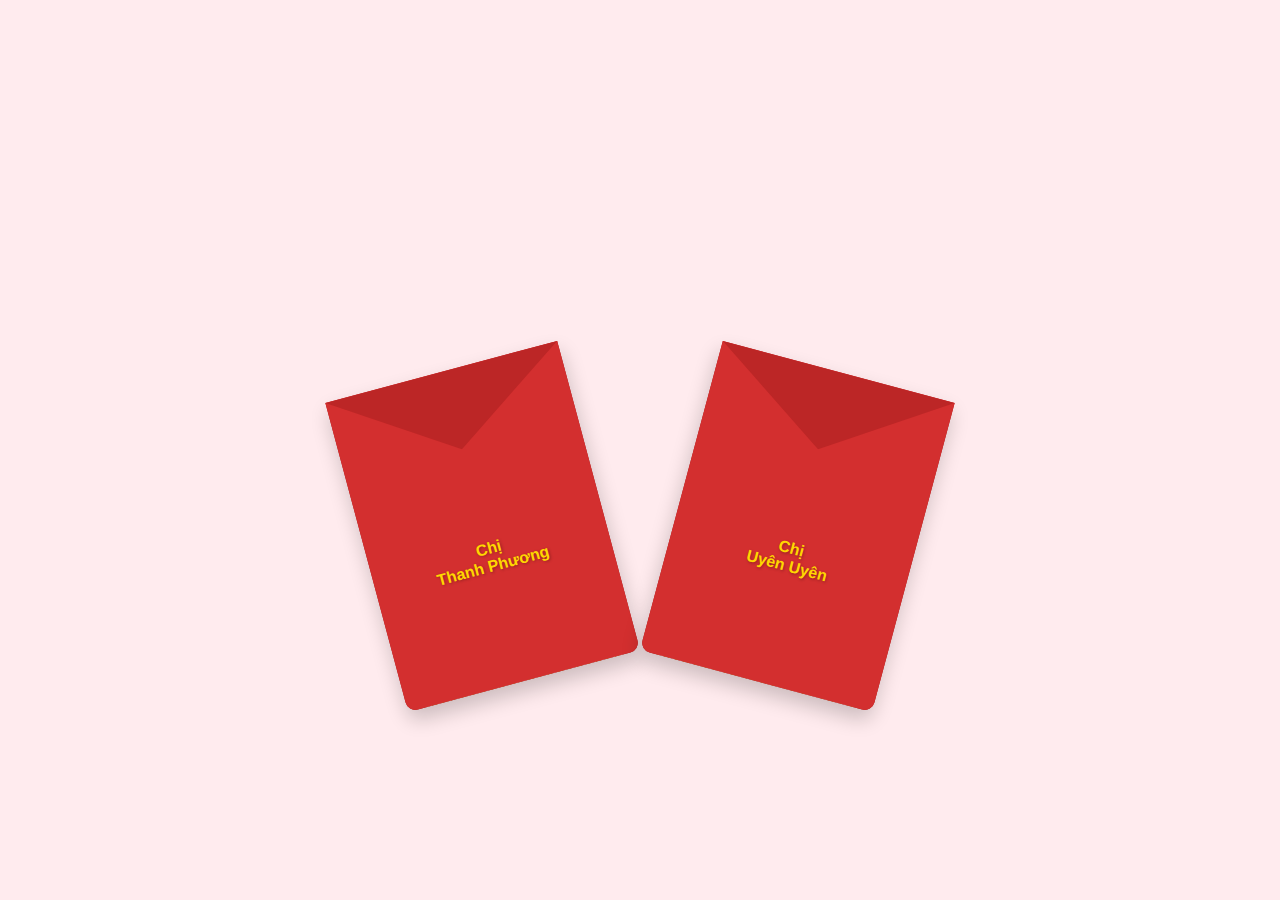
<file: ne/index.html>
<!DOCTYPE html>
<html lang="vi">
<head>
    <meta charset="UTF-8">
    <meta name="viewport" content="width=device-width, initial-scale=1.0">
    <title>Em Khôi Nguyên Chúc Hai Chị</title>
    <link rel="stylesheet" href="style.css">
    <link rel="icon" href="logo.png"> 
</head>
<body>

    <div class="envelopes-container">
        <div class="v-wrapper left-envelope">
            <div class="envelope-wrapper" onclick="toggleEnvelope(event, this)">
                <div class="envelope-flap"></div>
                <div class="envelope-pocket"></div>
                <div class="envelope-name">
                    <div>Chị</div>
                    <div>Thanh Phương</div>
                </div>

                <div class="content-card">
                    <h2 class="greeting-title">Em chúc Chị Phương</h2>
                    <p class="message">Chúc chị Phương năm mới vẫn sẽ hạnh phúc như bây giờ, ít bị tư bản bóc lột hơn, nghỉ việc sớm qua được công ty khác lương cao hơn, làm gì cũng thuận lợi và học tiếng Anh đi. 🎉</p>
                </div>

                <div class="envelope-body"></div>
            </div>
        </div>

        <div class="v-wrapper right-envelope">
            <div class="envelope-wrapper" onclick="toggleEnvelope(event, this)">
                <div class="envelope-flap"></div>
                <div class="envelope-pocket"></div>
                <div class="envelope-name">
                    <div>Chị</div>
                    <div>Uyên Uyên</div>
                </div>
                
                <div class="content-card">
                    <h2 class="greeting-title">Em chúc Chị Uyên</h2>
                    <p class="message">Em chưa biết chị Uyên nhiều để lựa chọn lời chúc sao cho thật hay nhưng mà em chúc hai chị thiệt là hạnh phúc với nhau, thiệt là hòa thuận; nhưng mà phát ít cơm thôi, em bị no. 🎉</p>
                </div>

                <div class="envelope-body"></div>
            </div>
        </div>
    </div>

    <script src="script.js"></script>
</body>

</html>
</file>
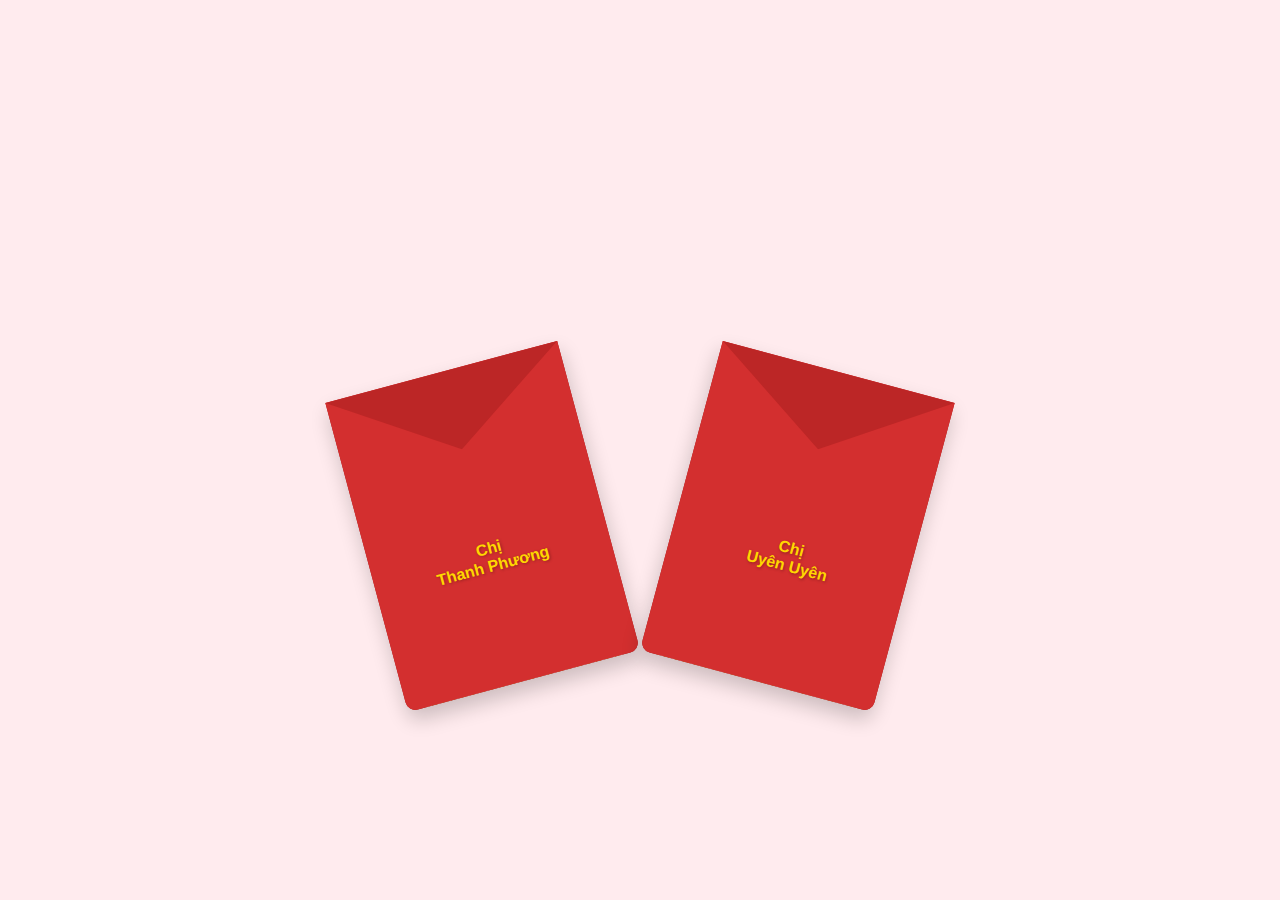
<file: Sisters/index.html>
<!DOCTYPE html>
<html lang="vi">
<head>
    <meta charset="UTF-8">
    <meta name="viewport" content="width=device-width, initial-scale=1.0">
    <title>Em Khôi Nguyên Chúc Hai Chị</title>
    <link rel="stylesheet" href="style.css">
</head>
<body>

    <div class="envelopes-container">
        <div class="v-wrapper left-envelope">
            <div class="envelope-wrapper" onclick="toggleEnvelope(event, this)">
                <div class="envelope-flap"></div>
                <div class="envelope-pocket"></div>
                <div class="envelope-name">
                    <div>Chị</div>
                    <div>Thanh Phương</div>
                </div>

                <div class="content-card">
                    <h2 class="greeting-title">Em chúc Chị Phương</h2>
                    <p class="message">Chúc chị Phương năm mới vẫn sẽ hạnh phúc như bây giờ, ít bị tư bản bóc lột hơn, nghỉ việc sớm qua được công ty khác lương cao hơn, làm gì cũng thuận lợi và học tiếng Anh đi. 🎉</p>
                </div>

                <div class="envelope-body"></div>
            </div>
        </div>

        <div class="v-wrapper right-envelope">
            <div class="envelope-wrapper" onclick="toggleEnvelope(event, this)">
                <div class="envelope-flap"></div>
                <div class="envelope-pocket"></div>
                <div class="envelope-name">
                    <div>Chị</div>
                    <div>Uyên Uyên</div>
                </div>
                
                <div class="content-card">
                    <h2 class="greeting-title">Em chúc Chị Uyên</h2>
                    <p class="message">Em chưa biết chị Uyên nhiều để lựa chọn lời chúc sao cho thật hay nhưng mà em chúc hai chị thiệt là hạnh phúc với nhau, thiệt là hòa thuận; nhưng mà phát ít cơm thôi, em bị no. 🎉</p>
                </div>

                <div class="envelope-body"></div>
            </div>
        </div>
    </div>

    <script src="script.js"></script>
</body>

</html>
</file>
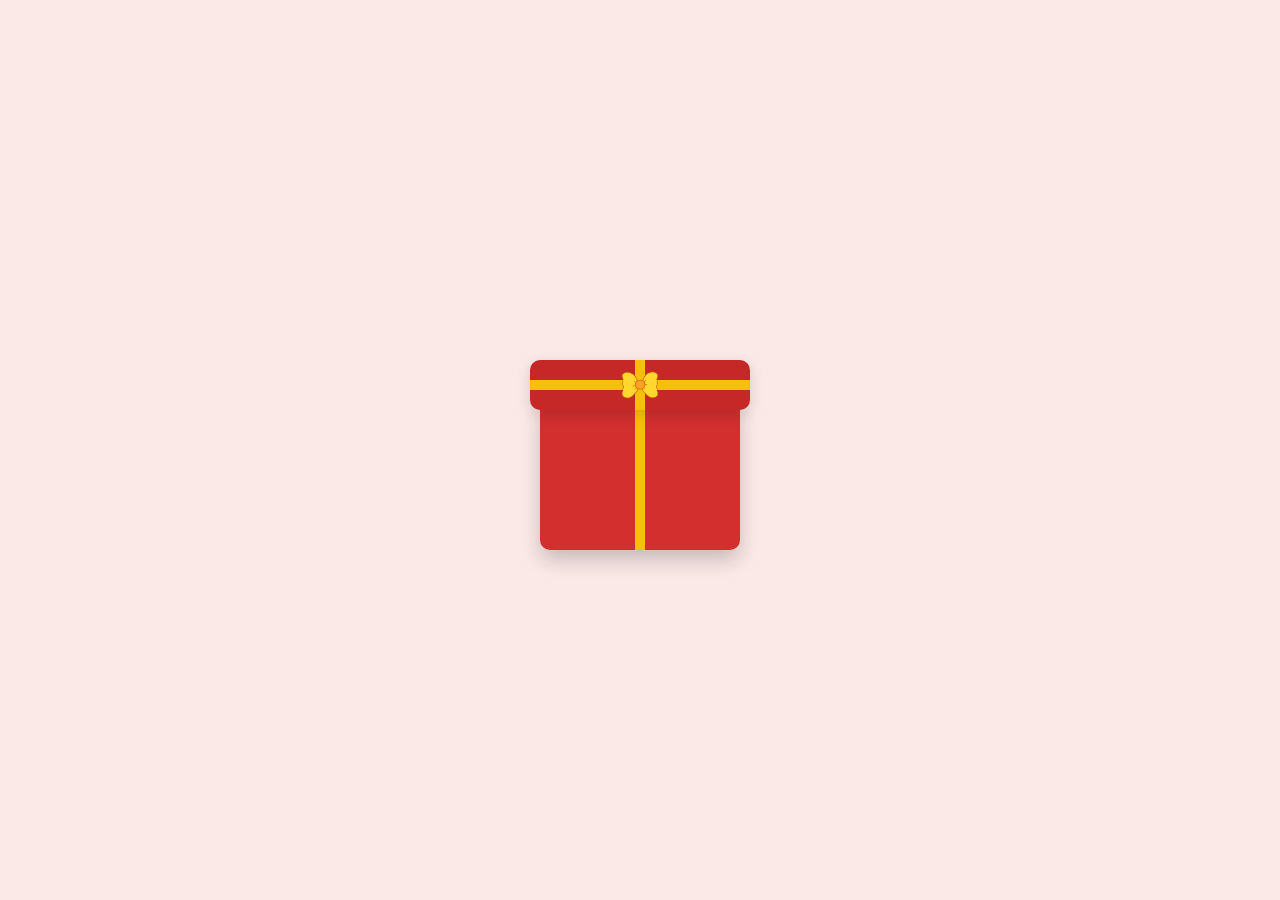
<file: 4U/4U.html>
<!DOCTYPE html>
<html lang="vi">
<head>
    <meta charset="UTF-8">
    <meta name="viewport" content="width=device-width, initial-scale=1.0">
    <title>Hộp Quà Bất Ngờ</title>
    <link rel="icon" href="data:image/svg+xml,<svg xmlns=%22http://www.w3.org/2000/svg%22 viewBox=%220 0 100 100%22><text y=%22.9em%22 font-size=%2290%22>🎁</text></svg>">
    <link rel="stylesheet" href="style.css">
</head>
<body>

    <div class="gift-wrapper-outer" id="main-gift-wrapper" onclick="toggleGift()">
        
        <div class="gift-container">
            
            <div class="box-lid">
                <div class="ribbon-vertical"></div>
                <div class="ribbon-horizontal"></div>
                 <img class="bow-icon" src="ribbon-bow.svg" alt="Ribbon Bow">
            </div>

            <div class="letter">
                <div class="letter-content">
                    <h2>Gửi Ánh Lê Nè</h2>
                    <hr style="border: 0; border-top: 1px dashed #ccc;">
                    <p>
                        Chúc mừng năm mới.<br>
                        Chúc mừng sinh nhật cậu.<br>
                        Cậu bảo mùng 1 chúc cậu đậu VISA nữa nên là chúc cậu chắc chắn sẽ đậu VISA.<br>
                        <br><br>
                        Chắc năm nay đặc biệt lắm mới có tận 3 sự kiện để chúc trong ngày đầu tiên của năm.
                        <br><br>
                        Đã có những lời chúc tôi gửi cậu rồi, tuy nhiên tôi vẫn vài điều muốn nói.
                        <br><br>
                        Tớ chúc cậu sẽ luôn thật khoẻ mạnh để có thể hết mình với những điều cậu đam mê và muốn tự thử thách (nma bệnh thì vẫn mua thuốc đi, bảo họ đừng bỏ thuốc làm buồn ngủ, đồ lì).
                        <br><br>
                        Tôi hết giận cậu rồi, nên nêu có gì tôi có thể giúp mà cậu biết, hãy nói nhé. Tôi biết là những thứ mà tôi giúp dc cậu chỉ là 1 trong rất nhiều khó khăn mà cậu có. Tuy nhiên, tôi vẫn muốn giúp, và tôi mong là cậu sẽ đừng ngần ngại nhờ vả (tôi cũng những các bạn của cậu).
                        <br><br>
                        À, chúc ông bà, anh chỉ, và hai em luôn mạnh khoẻ để có thể làm hậu phương cho cổ, để có thể đợi đứa cháu/con gái lớn/chị hai trở về sau chuyến đi của cổ.
                        <br><br>
                        Hết ròi.
                        <br><br>
                    </p>
                </div>
            </div>

            <div class="box-body">
                <div class="ribbon-vertical"></div>
                <div class="ribbon-horizontal"></div>
            </div>
            
        </div> 
    </div> 

    <script src="script.js"></script>
</body>
</html>
</file>
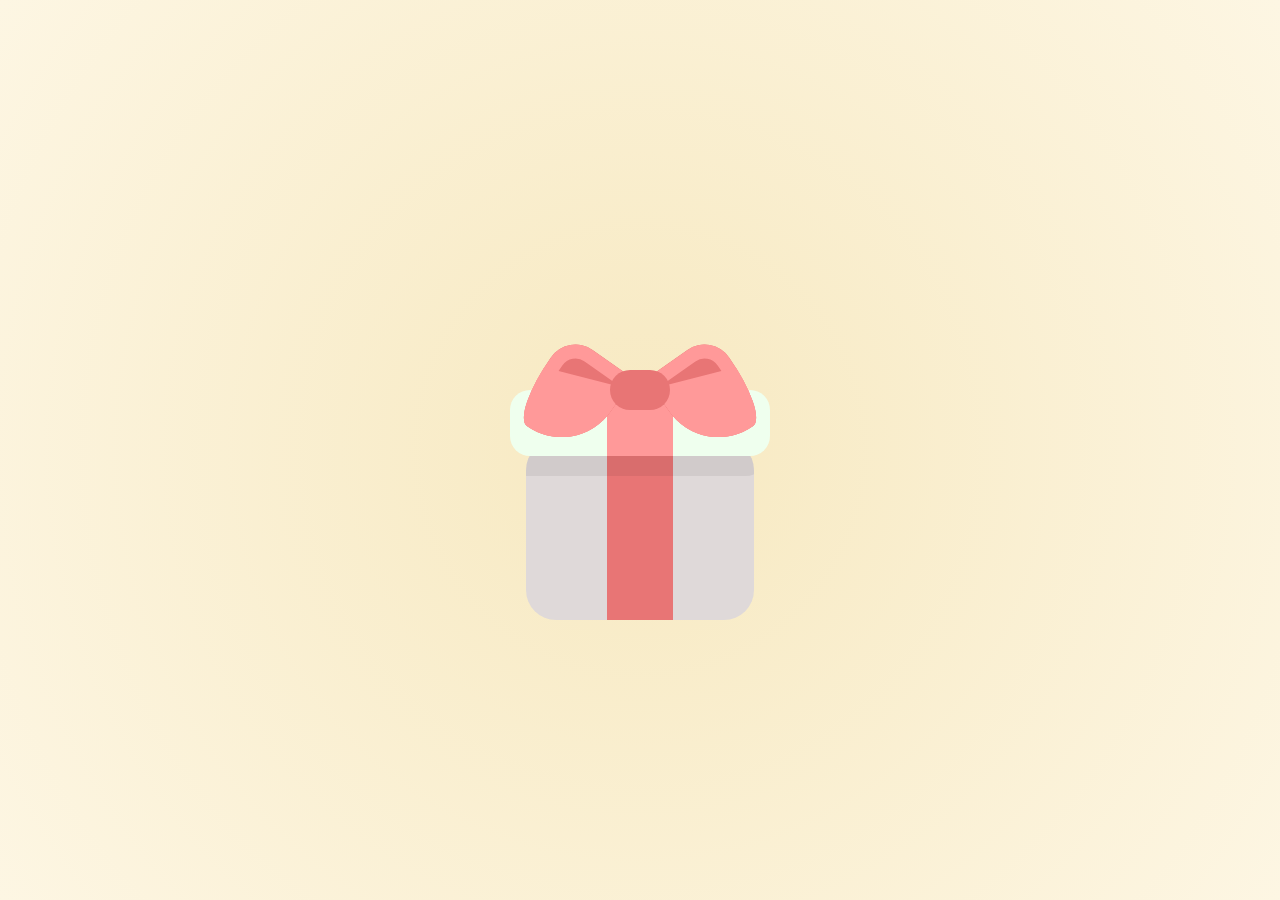
<file: giftbox/giftbox.html>
<!DOCTYPE html>
<html lang="vi">
<head>
    <meta charset="UTF-8" />
    <meta name="viewport" content="width=device-width, initial-scale=1.0" />
    <title>🥖🐟</title>
    <link rel="icon" href="data:image/svg+xml,<svg xmlns=%22http://www.w3.org/2000/svg%22 viewBox=%220 0 100 100%22><text y=%22.9em%22 font-size=%2290%22>🎁</text></svg>">
    <link rel="stylesheet" href="style.css" />
</head>
<body>
    
    <div class="box" onclick="openGift(event)">
        
        <div class="letter">
            <div class="letter-content">
                 <h2>Gửi Ánh Lê Nè</h2>
                    <hr style="border: 0; border-top: 1px dashed #ccc;">
                    <p>
                        Chúc mừng năm mới.<br>
                        Chúc mừng sinh nhật cậu.<br>
                        Cậu bảo mùng 1 chúc cậu đậu VISA nữa nên là chúc cậu chắc chắn sẽ đậu VISA.<br>
                        <br><br>
                        Chắc năm nay đặc biệt lắm mới có tận 3 sự kiện để chúc trong ngày đầu tiên của năm.
                        <br><br>
                        Đã có những lời chúc tôi gửi cậu rồi, tuy nhiên tôi vẫn vài điều muốn nói.
                        <br><br>
                        Tớ chúc cậu sẽ luôn thật khoẻ mạnh để có thể hết mình với những điều cậu đam mê và muốn tự thử thách (nma bệnh thì vẫn mua thuốc đi, bảo họ đừng bỏ thuốc làm buồn ngủ, đồ lì).
                        <br><br>
                        Tôi hết giận cậu rồi, nên nêu có gì tôi có thể giúp mà cậu biết, hãy nói nhé. Tôi biết là những thứ mà tôi giúp dc cậu chỉ là 1 trong rất nhiều khó khăn mà cậu có. Tuy nhiên, tôi vẫn muốn giúp, và tôi mong là cậu sẽ đừng ngần ngại nhờ vả (tôi cũng những các bạn của cậu).
                        <br><br>
                        À, chúc ông bà, anh chỉ, và hai em luôn mạnh khoẻ để có thể làm hậu phương cho cổ, để có thể đợi đứa cháu/con gái lớn/chị hai trở về sau chuyến đi của cổ.
                        <br><br>
                        Hết ròi. Có dài quá không ta.
                        <br><br>
                    </p>
            </div>
        </div>

        <div class="box-tape">
            <div class="box-tape-left"></div>
            <div class="box-tape-right"></div>
            <div class="box-tape-center"></div>
        </div>
        
        <div class="box-gifts">
            <div class="box-gift-shadow"></div>
        </div>
        
        <div class="box-gift"></div>
        
        <div class="box-star box-star-1"></div>
        <div class="box-star box-star-2"></div>
        <div class="box-star box-star-3"></div>
        <div class="box-star box-star-4"></div>
        <div class="box-star box-star-5"></div>
        
    </div>

    <script src="script.js"></script>
</body>
</html>
</file>
<file: ne/style.css>
/* --- CẤU HÌNH CHUNG --- */
:root {
    --envelope-width: 240px;
    --envelope-height: 320px;
    --envelope-color: #d32f2f;
    --flap-color: #bc2626;
    --bg-color: #ffebee;
    --anim-speed: 0.5s;
}

body {
    display: flex;
    justify-content: center;
    align-items: center;
    height: 100vh;
    background-color: var(--bg-color);
    margin: 0;
    font-family: 'Segoe UI', Tahoma, Geneva, Verdana, sans-serif;
    overflow: hidden;
}

/* --- XẾP HÌNH CHỮ V --- */
.envelopes-container {
    position: relative;
    width: 100%;
    max-width: 600px;
    height: 400px;
    display: flex;
    justify-content: center;
    align-items: flex-end;
}

.v-wrapper {
    position: absolute;
    bottom: 0;
    transition: transform 0.6s cubic-bezier(0.34, 1.56, 0.64, 1), filter 0.6s ease, z-index 0s;
    z-index: 10;
}

.left-envelope { transform: translateX(-50%) rotate(-15deg); transform-origin: bottom right; }
.right-envelope { transform: translateX(50%) rotate(15deg); transform-origin: bottom left; }

/* --- TRẠNG THÁI ACTIVE / INACTIVE --- */
.v-wrapper.active {
    transform: translateX(0) scale(1.15) rotate(0deg) translateY(-20px);
    z-index: 50; 
    filter: brightness(1);
}

.v-wrapper.inactive {
    z-index: 5; 
    filter: brightness(0.4); 
}

.left-envelope.inactive { transform: translateX(-70%) scale(0.8) rotate(-25deg) translateY(30px); }
.right-envelope.inactive { transform: translateX(70%) scale(0.8) rotate(25deg) translateY(30px); }

/* --- BAO LÌ XÌ --- */
.envelope-wrapper {
    position: relative;
    width: var(--envelope-width);
    height: var(--envelope-height);
    cursor: pointer;
    animation: float 2.5s ease-in-out infinite;
}

.envelope-wrapper.open { animation: none; }

.envelope-body {
    position: absolute; bottom: 0; width: 100%; height: 100%;
    background-color: var(--envelope-color);
    border-radius: 0 0 10px 10px; z-index: 10;
    box-shadow: 0 10px 20px rgba(0,0,0,0.2);
}

.envelope-flap {
    position: absolute; top: 0; width: 100%; height: 100%;
    background-color: var(--flap-color);
    clip-path: polygon(0 0, 50% 25%, 100% 0);
    transform-origin: top;
    transition: transform 0.4s ease-in-out, z-index 0.4s;
    z-index: 20;
}

.envelope-pocket {
    position: absolute; bottom: 0; width: 100%; height: 100%;
    background-color: #b71c1c; border-radius: 0 0 10px 10px; z-index: 1;
}

.envelope-name {
    position: absolute; top: 60%; left: 50%; transform: translate(-50%, -50%);
    color: #ffd700; font-size: 1.rem; font-weight: bold; text-align: center;
    text-shadow: 1px 1px 3px rgba(0,0,0,0.3); z-index: 25; pointer-events: none;
}

/* --- TỜ THƯ (CARD) --- */
.content-card {
    position: absolute; bottom: 0; left: 50%; transform: translateX(-50%);
    width: 90%; height: 95%; background: #fffcf2; color: #b71c1c;
    border: 2px dashed #d4af37; border-radius: 8px;
    display: flex; flex-direction: column; align-items: center; justify-content: flex-start;
    text-align: center; z-index: 5; padding: 30px 15px 15px 15px; box-sizing: border-box;
}

.greeting-title {
    color: #d32f2f; margin: 0 0 15px 0; font-size: 0.8rem;
    border-bottom: 2px solid #d4af37; padding-bottom: 5px;
}

.message { font-size: 0.85rem; color: #333; line-height: 1.6; text-align: justify; }

/* --- ANIMATION KEYFRAMES THƯ --- */
@keyframes slide-out-drop {
    0% { bottom: 0; z-index: 5; }
    50% { bottom: 220px; z-index: 5; }
    51% { z-index: 30; }
    100% { bottom: 80px; z-index: 30; }
}

@keyframes slide-up-in {
    0% { bottom: 80px; z-index: 30; }
    40% { bottom: 220px; z-index: 30; }
    41% { z-index: 5; }
    100% { bottom: 0; z-index: 5; }
}

@keyframes float { 0%, 100% { transform: translateY(0); } 50% { transform: translateY(-10px); } }

/* --- TRẠNG THÁI MỞ BAO --- */
.envelope-wrapper.open .envelope-flap { transform: rotateX(180deg); z-index: 1; transition-delay: 0s; }
.envelope-wrapper.open .content-card { animation: slide-out-drop 1s forwards; animation-delay: 0.3s; }
.envelope-wrapper.open .envelope-name { opacity: 0; transition: opacity 0.3s; }

/* --- TRẠNG THÁI ĐÓNG BAO --- */
.envelope-wrapper.close-opt .envelope-flap { transition-delay: 0.8s; }
.envelope-wrapper.close-opt .content-card { animation: slide-up-in 1s forwards; }
.envelope-wrapper.close-opt .envelope-name { opacity: 1; transition-delay: 1s; }

/* --- MOBILE RESPONSIVE --- */
@media screen and (max-width: 600px) {
    :root { var(--envelope-width): 170px; var(--envelope-height): 230px; }
    .left-envelope { transform: translateX(-35%) rotate(-15deg); }
    .right-envelope { transform: translateX(35%) rotate(15deg); }
    .v-wrapper.active { transform: translateX(0) scale(1.2) rotate(0deg) translateY(-20px); }
    .left-envelope.inactive { transform: translateX(-50%) scale(0.8) rotate(-25deg) translateY(30px); }
    .right-envelope.inactive { transform: translateX(50%) scale(0.8) rotate(25deg) translateY(30px); }
    .greeting-title { font-size: 1.1rem; }
    .message { font-size: 0.8rem; }

}
</file>
<file: Sisters/style.css>
/* --- CẤU HÌNH CHUNG --- */
:root {
    --envelope-width: 240px;
    --envelope-height: 320px;
    --envelope-color: #d32f2f;
    --flap-color: #bc2626;
    --bg-color: #ffebee;
    --anim-speed: 0.5s;
}

body {
    display: flex;
    justify-content: center;
    align-items: center;
    height: 100vh;
    background-color: var(--bg-color);
    margin: 0;
    font-family: 'Segoe UI', Tahoma, Geneva, Verdana, sans-serif;
    overflow: hidden;
}

/* --- XẾP HÌNH CHỮ V --- */
.envelopes-container {
    position: relative;
    width: 100%;
    max-width: 600px;
    height: 400px;
    display: flex;
    justify-content: center;
    align-items: flex-end;
}

.v-wrapper {
    position: absolute;
    bottom: 0;
    transition: transform 0.6s cubic-bezier(0.34, 1.56, 0.64, 1), filter 0.6s ease, z-index 0s;
    z-index: 10;
}

.left-envelope { transform: translateX(-50%) rotate(-15deg); transform-origin: bottom right; }
.right-envelope { transform: translateX(50%) rotate(15deg); transform-origin: bottom left; }

/* --- TRẠNG THÁI ACTIVE / INACTIVE --- */
.v-wrapper.active {
    transform: translateX(0) scale(1.15) rotate(0deg) translateY(-20px);
    z-index: 50; 
    filter: brightness(1);
}

.v-wrapper.inactive {
    z-index: 5; 
    filter: brightness(0.4); 
}

.left-envelope.inactive { transform: translateX(-70%) scale(0.8) rotate(-25deg) translateY(30px); }
.right-envelope.inactive { transform: translateX(70%) scale(0.8) rotate(25deg) translateY(30px); }

/* --- BAO LÌ XÌ --- */
.envelope-wrapper {
    position: relative;
    width: var(--envelope-width);
    height: var(--envelope-height);
    cursor: pointer;
    animation: float 2.5s ease-in-out infinite;
}

.envelope-wrapper.open { animation: none; }

.envelope-body {
    position: absolute; bottom: 0; width: 100%; height: 100%;
    background-color: var(--envelope-color);
    border-radius: 0 0 10px 10px; z-index: 10;
    box-shadow: 0 10px 20px rgba(0,0,0,0.2);
}

.envelope-flap {
    position: absolute; top: 0; width: 100%; height: 100%;
    background-color: var(--flap-color);
    clip-path: polygon(0 0, 50% 25%, 100% 0);
    transform-origin: top;
    transition: transform 0.4s ease-in-out, z-index 0.4s;
    z-index: 20;
}

.envelope-pocket {
    position: absolute; bottom: 0; width: 100%; height: 100%;
    background-color: #b71c1c; border-radius: 0 0 10px 10px; z-index: 1;
}

.envelope-name {
    position: absolute; top: 60%; left: 50%; transform: translate(-50%, -50%);
    color: #ffd700; font-size: 1rem; font-weight: bold; text-align: center;
    text-shadow: 1px 1px 3px rgba(0,0,0,0.3); z-index: 25; pointer-events: none;
}

/* --- TỜ THƯ (CARD) --- */
.content-card {
    position: absolute; bottom: 0; left: 50%; transform: translateX(-50%);
    width: 90%; height: 95%; background: #fffcf2; color: #b71c1c;
    border: 2px dashed #d4af37; border-radius: 8px;
    display: flex; flex-direction: column; align-items: center; justify-content: flex-start;
    text-align: center; z-index: 5; padding: 30px 15px 15px 15px; box-sizing: border-box;
}

.greeting-title {
    color: #d32f2f; margin: 0 0 15px 0; font-size: 1.1rem;
    border-bottom: 2px solid #d4af37; padding-bottom: 5px;
}

.message { font-size: 0.85rem; color: #333; line-height: 1.6; text-align: justify; }

/* --- ANIMATION KEYFRAMES THƯ --- */
@keyframes slide-out-drop {
    0% { bottom: 0; z-index: 5; }
    50% { bottom: 220px; z-index: 5; }
    51% { z-index: 30; }
    100% { bottom: 80px; z-index: 30; }
}

@keyframes slide-up-in {
    0% { bottom: 80px; z-index: 30; }
    40% { bottom: 220px; z-index: 30; }
    41% { z-index: 5; }
    100% { bottom: 0; z-index: 5; }
}

@keyframes float { 0%, 100% { transform: translateY(0); } 50% { transform: translateY(-10px); } }

/* --- TRẠNG THÁI MỞ BAO --- */
.envelope-wrapper.open .envelope-flap { transform: rotateX(180deg); z-index: 1; transition-delay: 0s; }
.envelope-wrapper.open .content-card { animation: slide-out-drop 1s forwards; animation-delay: 0.3s; }
.envelope-wrapper.open .envelope-name { opacity: 0; transition: opacity 0.3s; }

/* --- TRẠNG THÁI ĐÓNG BAO --- */
.envelope-wrapper.close-opt .envelope-flap { transition-delay: 0.8s; }
.envelope-wrapper.close-opt .content-card { animation: slide-up-in 1s forwards; }
.envelope-wrapper.close-opt .envelope-name { opacity: 1; transition-delay: 1s; }

/* --- MOBILE RESPONSIVE --- */
@media screen and (max-width
</file>
<file: 4U/style.css>
/* --- CẤU HÌNH --- */
:root {
    --box-color: #d32f2f;
    --ribbon-color: #fcbf09;
    --ribbon-dark: #e6b000; 
    --bg-color: #fbe9e7;
    --box-width: 200px;
    --box-height: 150px;
}

body {
    display: flex;
    justify-content: center;
    align-items: center;
    height: 100vh;
    background-color: var(--bg-color);
    margin: 0;
    font-family: 'Segoe UI', sans-serif;
    overflow: hidden;
}

/* VỎ BỌC NGOÀI CÙNG */
.gift-wrapper-outer {
    position: relative;
    width: var(--box-width);
    height: var(--box-height);
    cursor: pointer;
    margin-top: 50px; 
    animation: bounce 2s infinite ease-in-out;
    transition: transform 0.5s ease-out;
}

.gift-wrapper-outer.open {
    animation: none;
}

/* HỘP QUÀ BÊN TRONG */
.gift-container {
    position: relative;
    width: 100%;
    height: 100%;
    transition: transform 0.6s cubic-bezier(0.25, 0.8, 0.25, 1);
    transform-origin: center bottom;
}

.gift-wrapper-outer.open .gift-container {
    transform: scale(1.5);
}

/* --- CÁC PHẦN CỐ ĐỊNH --- */

/* THÂN HỘP */
.box-body {
    position: absolute; bottom: 0; width: 100%; height: 100%;
    background-color: var(--box-color); border-radius: 0 0 10px 10px;
    z-index: 10; box-shadow: 0 10px 20px rgba(0,0,0,0.2); overflow: hidden; 
}

/* NẮP HỘP */
.box-lid {
    position: absolute; top: -40px; left: -10px;
    width: calc(100% + 20px); height: 50px;
    background-color: #c62828; border-radius: 10px; z-index: 20;
    box-shadow: 0 5px 15px rgba(0,0,0,0.15); transform-origin: top; 
    transition: transform 0.8s ease-in-out;
}

/* RUY BĂNG DÂY */
.ribbon-vertical {
    position: absolute; top: 0; left: 50%; transform: translateX(-50%);
    width: 10px; height: 100%; background-color: var(--ribbon-color);
    transition: transform 0.5s ease-in-out; transform-origin: top;
}
.box-lid .ribbon-horizontal {
    position: absolute; top: 50%; width: 100%; height: 10px;
    transform: translateY(-50%); background-color: var(--ribbon-color);
    transition: transform 0.5s ease-in-out; transform-origin: center;
}
.box-body .ribbon-vertical {
    height: 100%; width: 10px; left: 50%; transform: translateX(-50%);
}

/* [MỚI] CSS CHO ICON CÁI NƠ SVG */
.bow-icon {
    position: absolute;
    top: 5px; /* Căn chỉnh vị trí cho nằm trên đỉnh nắp */
    left: 50%;
    transform: translateX(-50%); /* Căn giữa */
    width: 40px; /* Kích thước nơ */
    height: auto;
    z-index: 30; /* Nằm trên cùng */
    /* Hiệu ứng biến mất */
    transition: transform 0.3s ease-in-out;
    transform-origin: center bottom;
}

/* LÁ THƯ */
.letter {
    position: absolute; bottom: 0; left: 50%; transform: translateX(-50%);
    width: 90%; height: 250px; max-height: 400px;
    background: #fff; border: 1px solid #ddd; border-radius: 5px;
    padding: 15px; box-sizing: border-box; text-align: center;
    box-shadow: 0 2px 5px rgba(0,0,0,0.1); 
    z-index: 5; 
    overflow-y: auto; display: flex; flex-direction: column; justify-content: flex-start;
    opacity: 0; 
}

.letter::-webkit-scrollbar { width: 4px; }
.letter::-webkit-scrollbar-thumb { background: #ccc; border-radius: 10px; }
.letter h2 { color: #d32f2f; margin: 10px 0; font-size: 1.1rem; }
.letter p { font-size: 0.5rem; color: #333; line-height: 1.5; text-align: justify; }

/* KEYFRAMES */
@keyframes jump-out {
    0% { bottom: 0; z-index: 5; opacity: 0.1; }
    30% { bottom: 250px; z-index: 5; opacity: 1; }
    51% { z-index: 25; } 
    100% { bottom: 30px; z-index: 25; opacity: 1; }
}
@keyframes jump-in {
    0% { bottom: 30px; z-index: 25; opacity: 1; }
    40% { bottom: 250px; z-index: 25; opacity: 1; }
    41% { z-index: 5; }
    100% { bottom: 0; z-index: 5; opacity: 0; }
}
@keyframes bounce {
    0%, 100% { transform: translateY(0); }
    50% { transform: translateY(-5px); }
}

/* --- TIMELINE ANIMATION MỞ --- */

/* [MỚI] Nơ biến mất đầu tiên */
.gift-wrapper-outer.open .box-lid .bow-icon {
    transform: translateX(-50%) scale(0); /* Co lại biến mất */
    transition-delay: 0.6s;
}

.gift-wrapper-outer.open .box-lid .ribbon-horizontal { transform: translateY(-50%) scaleX(0); transition-delay: 0.8s; }
.gift-wrapper-outer.open .box-lid .ribbon-vertical { transform: translateX(-50%) scaleY(0); transition-delay: 1s; }
.gift-wrapper-outer.open .box-lid { transform: rotateX(110deg); z-index: 20; transition-delay: 1.5s; }
.gift-wrapper-outer.open .letter { animation: jump-out 1s forwards cubic-bezier(0.5, 0, 0.5, 1); animation-delay: 2.5s; }

/* --- TIMELINE ANIMATION ĐÓNG --- */
.gift-wrapper-outer.close-opt .gift-container { transition-delay: 1.6s; transform: scale(1); }
.gift-wrapper-outer.close-opt .letter { animation: jump-in 0.8s forwards; }
.gift-wrapper-outer.close-opt .box-lid { transition-delay: 0.8s; }
.gift-wrapper-outer.close-opt .box-lid .ribbon-vertical { transition-delay: 1.3s; }

/* [MỚI] Nơ hiện lại sau cùng */
.gift-wrapper-outer.close-opt .box-lid .bow-icon { transition-delay: 1.6s; }
.gift-wrapper-outer.close-opt .box-lid .ribbon-horizontal { transition-delay: 1.6s; }

/* --- MOBILE FIX --- */
@media screen and (max-width: 768px) {
    .gift-wrapper-outer { margin-top: 180px; }
    .gift-wrapper-outer.open .gift-container { transform: scale(1.3); }
    .letter { height: 300px; }
}
</file>
<file: giftbox/style.css>
/* --- CẤU HÌNH CƠ BẢN --- */
* { margin: 0; padding: 0; box-sizing: border-box; }

/* CHỌN MÀU NỀN TỐI (STYLE ĐÊM ĐẦY SAO) ĐỂ HỘP NỔI BẬT */
body {
    background-color: #fdf6e3; /* Nền xanh than tối */
    background-image: radial-gradient(circle at center, #f7e9c1 0%, #fdf6e3 100%);
    
    height: 100vh;
    /* Fix lỗi chiều cao trên Safari Mobile (quan trọng) */
    height: 100dvh; 
    
    display: grid;
    place-items: center;
    font-family: 'Segoe UI', sans-serif;
    overflow: hidden;
    /* Tự động chỉnh cỡ theo màn hình */
    font-size: calc(14px + (20 - 14) * (100vw - 320px) / (1280 - 320));
}

.box {
    position: relative;
    width: 18em;
    height: 18em;
    cursor: pointer;
    /* Transition cho hiệu ứng phóng to */
    transition: transform 0.5s cubic-bezier(0.175, 0.885, 0.32, 1.275);
}

/* Vị trí tuyệt đối cho các thành phần */
.box-tape, .box-tape-left, .box-tape-right, .box-tape-center,
.box-gifts, .box-gift-shadow, .box-gift, .box-star {
    position: absolute;
}

/* --- [CẬP NHẬT MÀU PASTEL ĐẬM] --- */
/* Thay #cc2424 bằng #e87575 */
.box-tape-center, .box-tape-left, .box-tape-right { background-color: #e87575; }

/* --- CẤU TRÚC NƠ (BOW) --- */
.box-tape {
    animation: bTape 1.5s ease-in-out infinite;
    bottom: 11em; left: 7.5em; width: 3em; height: 2em;
    transform-origin: 50% 230%; z-index: 20;
    transition: transform 0.5s ease-in-out;
}
.box-tape-center { border-radius: 1em; width: 100%; height: 100%; }

/* --- [CẬP NHẬT MÀU PASTEL SÁNG] --- */
/* Thay #ee2e2e bằng #ff9999 cho phần bóng và màu nền nơ */
.box-tape-left, .box-tape-right { 
    box-shadow: 0 0 0 0.7em #ff9999 inset; 
    top: 0.3em; width: 4em; height: 5em; z-index: -1; 
}
.box-tape-left::before, .box-tape-right::before { 
    background-color: #ff9999; 
    border-radius: inherit; content: ""; display: block; position: absolute; inset: 0; 
}

.box-tape-left { animation: bLeft 1.5s ease-in-out infinite; border-radius: 1.5em 0 3em 1em / 1.5em 0 3em 3.5em; right: calc(100% - 0.75em); transform: rotate(35deg); transform-origin: 100% 15%; }
.box-tape-left::before { clip-path: polygon(0 42%, 100% 12%, 100% 100%, 0 100%); }
.box-tape-right { animation: bRight 1.5s ease-in-out infinite; border-radius: 0 1.5em 1em 3em / 0 1.5em 3.5em 3em; left: calc(100% - 0.75em); transform: rotate(-35deg); transform-origin: 0% 15%; }
.box-tape-right::before { clip-path: polygon(0 12%, 100% 42%, 100% 100%, 0 100%); }

/* --- THÂN HỘP (BODY) & NẮP HỘP (LID) --- */
.box-gifts, .box-gift, .box-gift-shadow { transform-origin: 50% 100%; }

/* Thân hộp - [CẬP NHẬT MÀU PASTEL ĐẬM] */
.box-gifts {
    animation: box-Bounce 1.5s ease-in-out infinite;
    /* Thay #cc2424 bằng #e87575 */
    background: linear-gradient(#e87575, #e87575) 50% 50% / 3.3em 100% no-repeat, #dfd9d9;
    border-radius: 1.5em; bottom: 0.5em; left: 3.3em; width: 11.4em; height: 9em;
    overflow: hidden; z-index: 10;
    transition: transform 0.5s ease-out;
}

/* Nắp hộp - [CẬP NHẬT MÀU PASTEL SÁNG] */
.box-gift {
    animation: box-Bounce2 1.5s ease infinite;
    /* Thay #ee2e2e bằng #ff9999 */
    background: linear-gradient(#ff9999, #ff9999) 50% 50%/ 3.3em 100% no-repeat, #efffee;
    bottom: 8.7em; left: 2.5em; width: 13em; height: 3.3em;
    border-radius: 1em; z-index: 15;
}

.box-gift-shadow {
    animation: boxShadowBounce 1.5s ease-in-out infinite;
    background-color: #00000010; top: -1.5em; left: -1em; width: 13em; height: 3.3em; border-radius: 1em;
    transition: opacity 0.3s;
}

/* --- NGÔI SAO --- */
.box-star { animation: starRotate1 1.5s ease-in-out infinite; background-color: #fcff50; clip-path: polygon(50% 0, 65% 35%, 100% 50%, 65% 65%, 50% 100%, 35% 65%, 0 50%, 35% 35%); transform: scale(0); }
.box-star-2, .box-star-4, .box-star-5 { animation-name: starRotate2; }
.box-star-1 { animation-delay: calc(1.5s * 0.5); top: 0; left: 12.5em; width: 1.5em; height: 1.5em; }
.box-star-2 { animation-delay: calc(1.5s * 0.125); top: 2em; left: 10em; width: 1.75em; height: 1.75em; }
.box-star-3 { animation-delay: calc(1.5s * 0.25); top: 8em; left: 0em; width: 1.25em; height: 1.25em; }
.box-star-4 { top: 10.5em; left: 0em; width: 1.75em; height: 1.75em; }
.box-star-5 { animation-delay: calc(1.5s * 0.375); top: 12em; left: 1.8em; width: 2.5em; height: 2.5em; }

/* --- LÁ THƯ (STYLE) - [CẬP NHẬT MÀU CHỮ/THANH CUỘN] --- */
.letter {
    position: absolute; bottom: 0; left: 50%; transform: translateX(-50%);
    width: 14em; height: 20em; background: #fff; border-radius: 0.5em; padding: 1.5em;
    box-shadow: 0 0.5em 1em rgba(0,0,0,0.1); z-index: 5; opacity: 0; overflow-y: auto; text-align: center;
}
.letter::-webkit-scrollbar { width: 4px; }
/* Thay #cc2424 bằng #e87575 */
.letter::-webkit-scrollbar-thumb { background: #e87575; border-radius: 10px; }
.letter hr { border: 0; border-top: 1px dashed #ccc; margin: 10px 0; }
/* Thay #cc2424 bằng #e87575 */
.letter h2 { color: #e87575; font-size: 1.2rem; margin-top: 0; }
.letter p { font-size: 0.9rem; color: #333; line-height: 1.5; text-align: justify; }


/* =========================================
   LOGIC KHI MỞ/ĐÓNG (GIỮ NGUYÊN)
========================================= */

/* --- KHI MỞ (OPEN) --- */
.box.open { transform: scale(1.3); }
.box.open .box-gifts, .box.open .box-gift-shadow { animation: none; transform: translateY(0) scale(1); transition-delay: 0.4s; }
.box.open .box-gift-shadow { opacity: 0; }
.box.open .box-gift, .box.open .box-tape { animation: flyUp 0.8s forwards cubic-bezier(0.25, 1, 0.5, 1); animation-delay: 0.5s; }
.box.open .box-tape-left, .box.open .box-tape-right { animation: none; }
.box.open .letter { animation: letterUp 0.8s forwards cubic-bezier(0.25, 1, 0.5, 1); animation-delay: 0.7s; }

/* --- KHI ĐÓNG (CLOSE) --- */
.box.close-opt { transform: scale(1); transition-delay: 1.2s; }
.box.close-opt .letter { animation: letterDown 0.6s forwards; }
.box.close-opt .box-gift, .box.close-opt .box-tape { animation: flyDown 0.8s forwards cubic-bezier(0.25, 1, 0.5, 1); animation-delay: 0.5s; }


/* =========================================
   KEYFRAMES (GIỮ NGUYÊN)
========================================= */
@keyframes bTape { from, 50% { transform: translateY(0) rotate(0); } 62.5% { transform: translateY(75%) rotate(0); } 68.75% { transform: translateY(-37.5%) rotate(15deg); } 75% { transform: translateY(-150%) rotate(5deg); } 87.5% { transform: translateY(65%) rotate(-3deg); } to { transform: translateY(0) rotate(0); } }
@keyframes bLeft { from, 50% { transform: rotate(35deg); } 62.5% { transform: rotate(45deg); } 75% { transform: rotate(30deg); } 87.5% { transform: rotate(45deg); } to { transform: rotate(35deg); } }
@keyframes bRight { from, 50% { transform: rotate(-35deg); } 62.5% { transform: rotate(-45deg); } 75% { transform: rotate(-35deg); } 87.5% { transform: rotate(-45deg); } to { transform: rotate(-35deg); } }
@keyframes box-Bounce { from, 50% { transform: translateY(0) scale(1, 1); } 62.5% { transform: translateY(4%) scale(1.12, 0.89); } 75% { transform: translateY(-11%) scale(0.92, 1.1); } 87.5% { transform: translateY(0) scale(1.05, 0.9); } to { transform: translateY(0) scale(1, 1); } }
@keyframes box-Bounce2 { from, 50% { transform: translateY(0) scale(1, 1) rotate(0); } 62.5% { animation-timing-function: ease-in; transform: translateY(45%) scale(1.14, 0.95) rotate(0); } 68.75% { animation-timing-function: ease-out; transform: translateY(-22.5%) scale(1.05, 1.03) rotate(15deg); } 75% { animation-timing-function: ease-out; transform: translateY(-90%) scale(0.96, 1.1) rotate(5deg); } 87.5% { transform: translateY(30%) scale(1.12, 0.93) rotate(-3deg); } to { transform: translateY(0) scale(1.1) rotate(0); } }
@keyframes boxShadowBounce { from, 50% { transform: translateY(0) scale(1, 1) rotate(0); } 62.5% { animation-timing-function: ease-in; transform: translateY(10%) scale(1.14, 0.95) rotate(0); } 68.75% { animation-timing-function: ease-out; transform: translateY(-10%) scale(1.05, 1.03) rotate(15deg); } 75% { animation-timing-function: ease-out; transform: translateY(-30%) scale(0.96, 1.1) rotate(5deg); } 87.5% { transform: translateY(10%) scale(1.12, 0.93) rotate(-3deg); } to { transform: translateY(0) scale(1.1) rotate(0); } }
@keyframes starRotate1 { from { transform: scale(0) rotate(0); } 25% { transform: scale(1) rotate(0.25turn); } 50%, 100% { transform: scale(0) rotate(0.5turn); } }
@keyframes starRotate2 { from { transform: scale(0) rotate(0); } 25% { transform: scale(1) rotate(-0.25turn); } 50%, 100% { transform: scale(0) rotate(-0.5turn); } }
@keyframes flyUp { 0% { transform: translateY(0) rotate(0); } 100% { transform: translateY(-14em) rotate(-10deg); } }
@keyframes flyDown { 0% { transform: translateY(-14em) rotate(-10deg); } 100% { transform: translateY(0) rotate(0); } }
@keyframes letterUp { 0% { bottom: 0; opacity: 0; z-index: 1; } 50% { bottom: 30em; opacity: 1; z-index: 5; } 51% { z-index: 25; } 100% { bottom: 2em; opacity: 1; z-index: 25; } }
@keyframes letterDown { 0% { bottom: 2em; opacity: 1; z-index: 25; } 40% { bottom: 15em; opacity: 1; z-index: 25; } 41% { z-index: 5; } 100% { bottom: -20em; opacity: 0; z-index: 5; } }

/* MOBILE FIX */
@media screen and (max-width: 768px) {
    body { font-size: 16px; }
    .box { margin-top: 100px; }
    .letter { width: 70vw; height: 60vh; bottom: 0; padding: 20px; }
    .letter p { font-size: 13px; line-height: 1.6; }
    @keyframes letterUp {
        0% { bottom: 0; opacity: 0; z-index: 5; }
        50% { bottom: 120%; opacity: 1; z-index: 5; }
        51% { z-index: 25; }
        100% { bottom: -45px; opacity: 1; z-index: 25; }
    }
}
</file>
